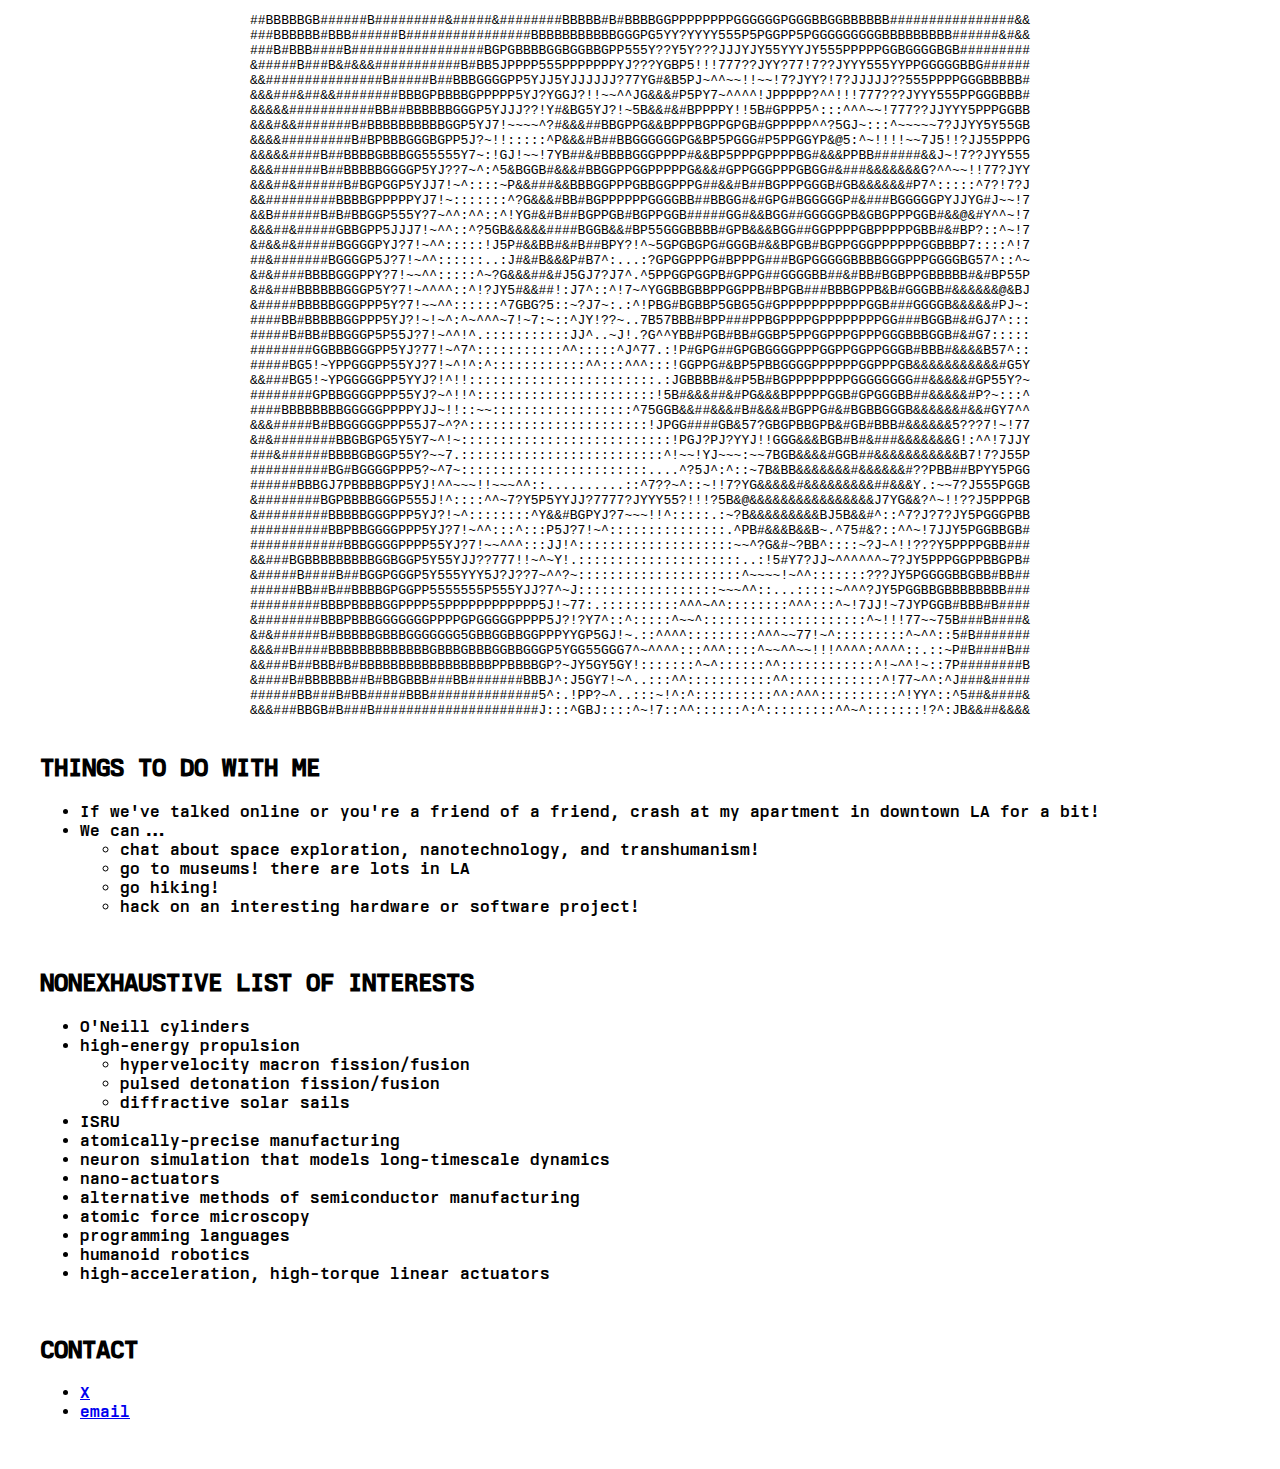
<file: index.html>
<!DOCTYPE html>
<html>
  <head>
    <title>hyperturing.com</title>
    <link rel="stylesheet" href="static/style.css" />
  </head>
  <body>
    <pre class="profile-ascii">##BBBBBGB######B#########&#####&########BBBBB#B#BBBBGGPPPPPPPPGGGGGGPGGGBBGGBBBBBB################&&
###BBBBBB#BBB######B################BBBBBBBBBBBGGGPG5YY?YYYY555P5PGGPP5PGGGGGGGGGBBBBBBBBB######&#&&
###B#BBB####B#################BGPGBBBBGGBGGBBGPP555Y??Y5Y???JJJYJY55YYYJY555PPPPPGGBGGGGBGB#########
&#####B###B&#&&&###########B#BB5JPPPP555PPPPPPPYJ???YGBP5!!!777??JYY?77!7??JYYY555YYPPGGGGGBBG######
&&###############B#####B##BBBGGGGPP5YJJ5YJJJJJJ?77YG#&B5PJ~^^~~!!~~!7?JYY?!7?JJJJJ??555PPPPGGGBBBBB#
&&&###&##&&########BBBGPBBBBGPPPPP5YJ?YGGJ?!!~~^^JG&&&#P5PY7~^^^^!JPPPPP?^^!!!777???JYYY555PPGGGBBB#
&&&&&###########BB##BBBBBBGGGP5YJJJ??!Y#&BG5YJ?!~5B&&#&#BPPPPY!!5B#GPPP5^:::^^^~~!777??JJYYY5PPPGGBB
&&&#&&#######B#BBBBBBBBBBGGP5YJ7!~~~~^?#&&&##BBGPPG&&BPPPBGPPGPGB#GPPPPP^^?5GJ~:::^~~~~~7?JJYY5Y55GB
&&&&#########B#BPBBBGGGBGPP5J?~!!:::::^P&&&#B##BBGGGGGGPG&BP5PGGG#P5PPGGYP&@5:^~!!!!~~7J5!!?JJ55PPPG
&&&&&####B##BBBBGBBBGG55555Y7~:!GJ!~~!7YB##&#BBBBGGGPPPP#&&BP5PPPGPPPPBG#&&&PPBB######&&J~!7??JYY555
&&&######B##BBBBBGGGGP5YJ??7~^:^5&BGGB#&&&#BBGGPPGGPPPPPG&&&#GPPGGGPPPGBGG#&###&&&&&&&G?^^~~!!77?JYY
&&&##&######B#BGPGGP5YJJ7!~^::::~P&&###&&BBBGGPPPGBBGGPPPG##&&#B##BGPPPGGGB#GB&&&&&&#P7^:::::^7?!7?J
&&#########BBBBGPPPPPYJ7!~:::::::^?G&&&#BB#BGPPPPPPGGGGBB##BBGG#&#GPG#BGGGGGP#&###BGGGGGPYJJYG#J~~!7
&&B######B#B#BBGGP555Y?7~^^:^^::^!YG#&#B##BGPPGB#BGPPGGB#####GG#&&BGG##GGGGGPB&GBGPPPGGB#&&@&#Y^^~!7
&&&##&#####GBBGPP5JJJ7!~^^::^?5GB&&&&&####BGGB&&#BP55GGGBBBB#GPB&&&BGG##GGPPPPGBPPPPPGBB#&#BP?::^~!7
&#&&#&#####BGGGGPYJ?7!~^^:::::!J5P#&&BB#&#B##BPY?!^~5GPGBGPG#GGGB#&&BPGB#BGPPGGGPPPPPPGGBBBP7::::^!7
##&#######BGGGGP5J?7!~^^::::::..:J#&#B&&&P#B7^:...:?GPGGPPPG#BPPPG###BGPGGGGGBBBBGGGPPPGGGGBG57^::^~
&#&####BBBBGGGPPY?7!~~^^:::::^~?G&&&##&#J5GJ7?J7^.^5PPGGPGGPB#GPPG##GGGGBB##&#BB#BGBPPGBBBBB#&#BP55P
&#&###BBBBBBGGGP5Y?7!~^^^^::^!?JY5#&&##!:J7^::^!7~^YGGBBGBBPPGGPPB#BPGB###BBBGPPB&B#GGGBB#&&&&&&@&BJ
&#####BBBBBGGGPPP5Y?7!~~^^::::::^7GBG?5::~?J7~:.:^!PBG#BGBBP5GBG5G#GPPPPPPPPPPPGGB###GGGGB&&&&&#PJ~:
####BB#BBBBBGGPPP5YJ?!~!~^:^~^^^~7!~7:~::^JY!??~..7B57BBB#BPP###PPBGPPPPGPPPPPPPPGG###BGGB#&#GJ7^:::
#####B#BB#BBGGGP5P55J?7!~^^!^.:::::::::::JJ^..~J!.?G^^YBB#PGB#BB#GGBP5PPGGPPPGPPPGGGBBBGGB#&#G7:::::
########GGBBBGGGPP5YJ?77!~^7^:::::::::::^^:::::^J^77.:!P#GPG##GPGBGGGGPPPGGPPGGPPGGGB#BBB#&&&&B57^::
#####BG5!~YPPGGGPP55YJ?7!~^!^:^::::::::::::^^:::^^^:::!GGPPG#&BP5PBBGGGGPPPPPPGGPPPGB&&&&&&&&&&&#G5Y
&&###BG5!~YPGGGGGPP5YYJ?!^!!::::::::::::::::::::::::.:JGBBBB#&#P5B#BGPPPPPPPPGGGGGGGG##&&&&&#GP55Y?~
########GPBBGGGGPPP55YJ?~^!!^:::::::::::::::::::::::!5B#&&&##&#PG&&&BPPPPPGGB#GPGGGBB##&&&&&#P?~:::^
####BBBBBBBBGGGGGPPPPYJJ~!!::~~::::::::::::::::::^75GGB&&##&&&#B#&&&#BGPPG#&#BGBBGGGB&&&&&&#&&#GY7^^
&&&#####B#BBGGGGGPPP55J7~^?^:::::::::::::::::::::::!JPGG####GB&57?GBGPBBGPB&#GB#BBB#&&&&&&5???7!~!77
&#&########BBGBGPG5Y5Y7~^!~:::::::::::::::::::::::::::!PGJ?PJ?YYJ!!GGG&&&BGB#B#&###&&&&&&&G!:^^!7JJY
###&######BBBBGBGGP55Y?~~7.::::::::::::::::::::::::::^!~~!YJ~~~:~~7BGB&&&&#GGB##&&&&&&&&&&&B7!7?J55P
##########BG#BGGGGPPP5?~^7~::::::::::::::::::::::::....^?5J^:^::~7B&BB&&&&&&&#&&&&&&#??PBB##BPYY5PGG
######BBBGJ7PBBBBGPP5YJ!^^~~~!!~~~^^::..........::^7??~^::~!!7?YG&&&&&#&&&&&&&&&##&&&Y.:~~7?J555PGGB
&########BGPBBBBGGGP555J!^::::^^~7?Y5P5YYJJ?7777?JYYY55?!!!?5B&@&&&&&&&&&&&&&&&&J7YG&&?^~!!??J5PPPGB
&#########BBBBBGGGPPP5YJ?!~^::::::::^Y&&#BGPYJ?7~~~!!^:::::.:~?B&&&&&&&&&BJ5B&&#^::^7?J?7?JY5PGGGPBB
##########BBPBBGGGGPPP5YJ?7!~^^:::^:::P5J?7!~^:::::::::::::::.^PB#&&&B&&B~.^75#&?::^^~!7JJY5PGGBBGB#
############BBBGGGGPPPP55YJ?7!~~^^^:::JJ!^::::::::::::::::::::~~^?G&#~?BB^::::~?J~^!!???Y5PPPPGBB###
&&###BGBBBBBBBBBGGBGGP5Y55YJJ??777!!~^~Y!.:::::::::::::::::::::..:!5#Y7?JJ~^^^^^^~7?JY5PPPGGPPBBGPB#
&#####B####B##BGGPGGGP5Y555YYY5J?J??7~^^?~:::::::::::::::::::::^~~~~!~^^:::::::???JY5PGGGGBBGBB#BB##
######BB##B##BBBBGPGGPP5555555P555YJJ?7^~J::::::::::::::::::~~~^^::...:::::~^^^?JY5PGGBBGBBBBBBBB###
#########BBBPBBBBGGPPPP55PPPPPPPPPPPP5J!~77:.::::::::::^^^~^^::::::::^^^:::^~!7JJ!~7JYPGGB#BBB#B####
&########BBBPBBBGGGGGGGPPPPGPGGGGGPPPP5J?!?Y7^::^:::::^~~^:::::::::::::::::::::^~!!!77~~75B###B####&
&#&######B#BBBBBGBBBGGGGGGG5GBBGGBBGGPPPYYGP5GJ!~.::^^^^:::::::::^^^~~77!~^:::::::::^~^^::5#B#######
&&&##B####BBBBBBBBBBBBBGBBBGBBBGGBBGGGP5YGG55GGG7^~^^^^:::^^^::::^~~^^~~!!!^^^^:^^^^::.::~P#B####B##
&&###B##BBB#B#BBBBBBBBBBBBBBBBBPPBBBBGP?~JY5GY5GY!:::::::^~^::::::^^::::::::::::^!~^^!~::7P########B
&####B#BBBBBB##B#BBGBBB###BB#######BBBJ^:J5GY7!~^..:::^^:::::::::::^^::::::::::::^!77~^^:^J###&#####
######BB###B#BB#####BBB##############5^:.!PP?~^..:::~!^:^::::::::::^^:^^^::::::::::^!YY^::^5##&####&
&&&###BBGB#B###B#####################J:::^GBJ::::^~!7::^^::::::^:^:::::::::^^~^:::::::!?^:JB&&##&&&&
    </pre>

    <div class="boxed">
      <h2>THINGS TO DO WITH ME</h2>
      <ul>
        <li>If we've talked online or you're a friend of a friend, crash at my apartment in downtown LA for a bit!</li>
        <li>We can...
          <ul>
            <li>chat about space exploration, nanotechnology, and transhumanism!</li>
            <li>go to museums! there are lots in LA</li>
            <li>go hiking!</li>
            <li>hack on an interesting hardware or software project!</li>
          </ul>
        </li>
      </ul>
    </div>
    <div class="boxed">
      <h2>NONEXHAUSTIVE LIST OF INTERESTS</h2>
      <ul>
        <li>O'Neill cylinders</li>
        <li>high-energy propulsion
          <ul>
            <li>hypervelocity macron fission/fusion</li>
            <li>pulsed detonation fission/fusion</li>
            <li>diffractive solar sails</li>
          </ul>
        </li>
        <li>ISRU</li>
        <li>atomically-precise manufacturing</li>
        <li>neuron simulation that models long-timescale dynamics</li>
        <li>nano-actuators</li>
        <li>alternative methods of semiconductor manufacturing</li>
        <li>atomic force microscopy</li>
        <li>programming languages</li>
        <li>humanoid robotics</li>
        <li>high-acceleration, high-torque linear actuators</li>
      </ul>
    </div>
    <div class="boxed">
        <h2>CONTACT</h2>
        <ul>
          <li><a href="https://x.com/hyprturing">X</a></li>
          <li><a href="mailto:lachlan@hyperturing.com">email</a></li>
        </ul>
    </div>
  </body>
<html>
</file>
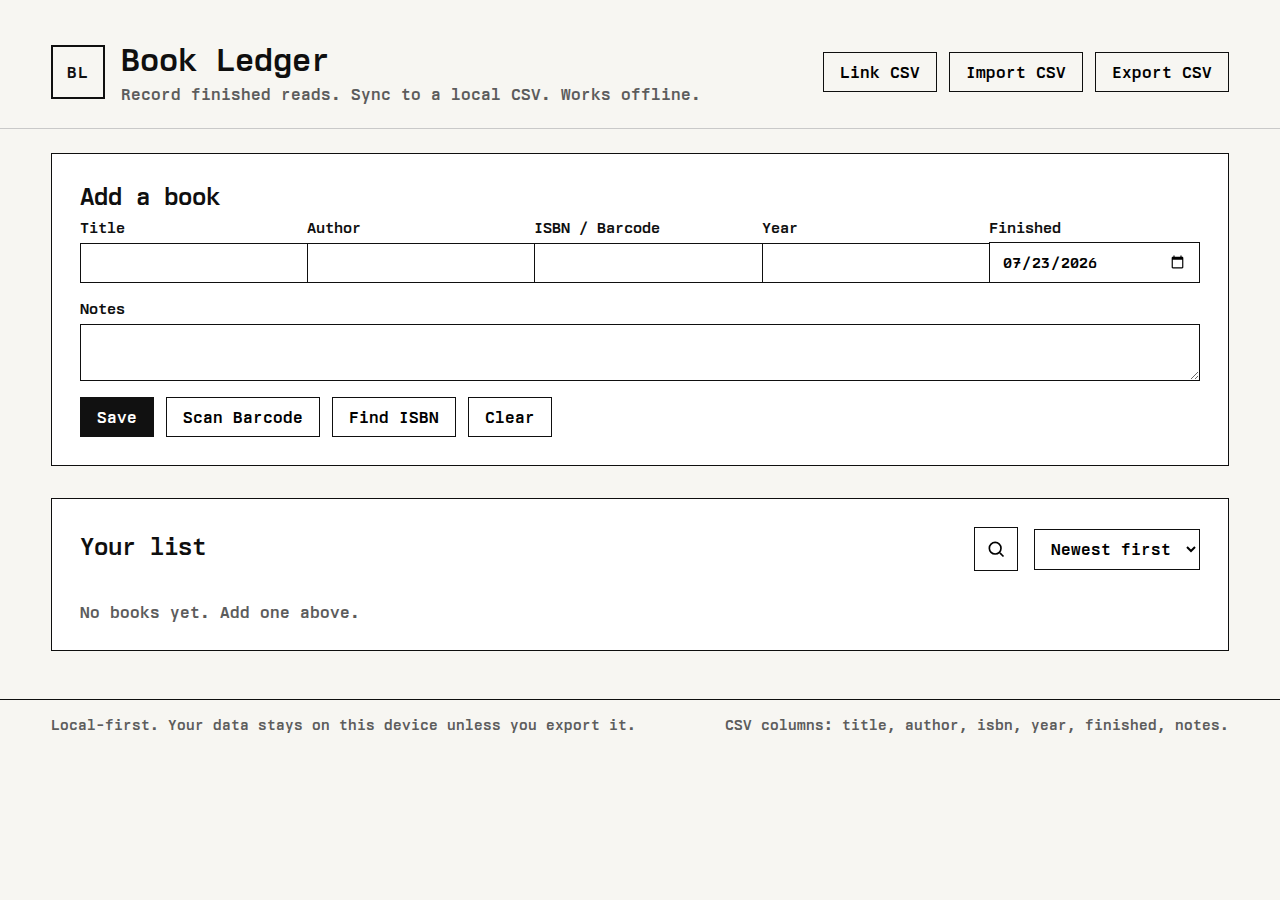
<file: library/index.html>
<!doctype html>
<html lang="en">
  <head>
    <meta charset="utf-8" />
    <meta name="viewport" content="width=device-width, initial-scale=1" />
    <title>Book Ledger</title>
    <meta name="theme-color" content="#f3efe7" />
    <link rel="manifest" href="manifest.json" />
    <link rel="icon" href="icons/icon.svg" type="image/svg+xml" />
    <link rel="stylesheet" href="styles.css" />
  </head>
  <body>
    <header class="site-header">
      <div class="brand">
        <div class="brand-mark">BL</div>
        <div>
          <h1>Book Ledger</h1>
          <p>Record finished reads. Sync to a local CSV. Works offline.</p>
        </div>
      </div>
      <div class="actions">
        <button id="installBtn" class="ghost" hidden>Install App</button>
        <button id="linkCsvBtn" class="ghost">Link CSV</button>
        <button id="importBtn" class="ghost">Import CSV</button>
        <button id="exportBtn" class="ghost">Export CSV</button>
        <input id="fileInput" type="file" accept=".csv" hidden />
      </div>
    </header>

    <main>
      <section class="panel">
        <h2>Add a book</h2>
        <form id="bookForm" autocomplete="off">
          <div class="grid">
            <label>
              Title
              <input id="title" name="title" required />
            </label>
            <label>
              Author
              <input id="author" name="author" />
            </label>
            <label>
              ISBN / Barcode
              <input id="isbn" name="isbn" />
            </label>
            <label>
              Year
              <input id="year" name="year" inputmode="numeric" />
            </label>
            <label>
              Finished
              <input id="finished" name="finished" type="date" />
            </label>
            <label class="wide">
              Notes
              <textarea id="notes" name="notes" rows="2"></textarea>
            </label>
          </div>
          <div class="form-actions">
            <button type="submit" class="primary">Save</button>
            <button type="button" id="scanBtn" class="ghost">Scan Barcode</button>
            <button type="button" id="lookupIsbnBtn" class="ghost">Find ISBN</button>
            <button type="reset" class="ghost">Clear</button>
          </div>
        </form>
      </section>

      <section class="panel">
        <div class="panel-header">
          <h2>Your list</h2>
          <div class="search" data-collapsed="true">
            <div class="search-group">
              <button id="searchToggle" class="ghost search-toggle" aria-label="Search">
                <svg viewBox="0 0 24 24" aria-hidden="true" focusable="false">
                  <circle cx="11" cy="11" r="7" stroke="currentColor" stroke-width="2" fill="none" />
                  <line x1="16.65" y1="16.65" x2="21" y2="21" stroke="currentColor" stroke-width="2" />
                </svg>
              </button>
              <input id="search" class="search-input" placeholder="Search title or author" />
            </div>
            <select id="sort">
              <option value="finished-desc">Newest first</option>
              <option value="finished-asc">Oldest first</option>
              <option value="title-asc">Title A-Z</option>
              <option value="title-desc">Title Z-A</option>
            </select>
          </div>
        </div>
        <div id="bookList" class="list"></div>
        <p id="emptyState" class="empty">No books yet. Add one above.</p>
      </section>
    </main>

    <footer class="site-footer">
      <span>Local-first. Your data stays on this device unless you export it.</span>
      <span>CSV columns: title, author, isbn, year, finished, notes.</span>
    </footer>

    <dialog id="scannerModal" class="scanner-modal">
      <div class="scanner-card">
        <div class="scanner-header">
          <div>
            <h2>Scan a barcode</h2>
            <p>Align the ISBN inside the frame.</p>
          </div>
          <button id="closeScanner" class="ghost">Close</button>
        </div>
        <div class="scanner-frame">
          <video id="scannerVideo" playsinline></video>
          <div class="scanner-reticle"></div>
        </div>
        <p id="scannerStatus" class="scanner-status">Starting camera...</p>
      </div>
    </dialog>

    <dialog id="isbnPickerModal" class="isbn-picker-modal">
      <div class="isbn-picker-card">
        <div class="scanner-header">
          <div>
            <h2>Select an ISBN</h2>
            <p>Pick the edition you want to add.</p>
          </div>
          <button id="closeIsbnPicker" class="ghost">Close</button>
        </div>
        <div id="isbnPickerList" class="isbn-picker-list"></div>
        <p id="isbnPickerEmpty" class="isbn-picker-empty">
          No ISBNs found for that search.
        </p>
      </div>
    </dialog>

    <script src="vendor/zxing.min.js"></script>
    <script src="app.js"></script>
  </body>
</html>
</file>
<file: static/style.css>
@font-face {
  font-family: "Berkeley Mono Variable Regular";
  src: url("BerkeleyMonoVariable-Regular.woff2");
}

html {
  font-family: "Berkeley Mono Variable Regular", sans-serif;
}

.profile-ascii {
  text-align: center;
}

.boxed {
  margin: 0em 1em 1em;
  padding: 0em 1em 1em;
}
</file>
<file: library/styles.css>
@font-face {
  font-family: "Berkeley Mono";
  src: url("BerkeleyMonoVariable-Regular.woff2") format("woff2");
  font-weight: 100 900;
  font-style: normal;
  font-display: swap;
}

:root {
  color-scheme: light;
  --ink: #0f0f0f;
  --muted: #5c5c5c;
  --paper: #f7f6f2;
  --card: #ffffff;
  --accent: #111111;
  --accent-deep: #000000;
  --line: #c9c9c9;
  --shadow: none;
}

* {
  box-sizing: border-box;
}

body {
  margin: 0;
  font-family: "Berkeley Mono", ui-monospace, SFMono-Regular, Menlo, Monaco,
    Consolas, "Liberation Mono", "Courier New", monospace;
  color: var(--ink);
  background: var(--paper);
  min-height: 100vh;
}

.site-header {
  display: flex;
  flex-wrap: wrap;
  gap: 1.5rem;
  align-items: center;
  justify-content: space-between;
  padding: 2.5rem clamp(1.5rem, 4vw, 4rem) 1.5rem;
  border-bottom: 1px solid var(--line);
}

.brand {
  display: flex;
  gap: 1rem;
  align-items: center;
}

.brand-mark {
  width: 54px;
  height: 54px;
  border: 2px solid var(--ink);
  display: grid;
  place-items: center;
  font-family: "Berkeley Mono", ui-monospace, SFMono-Regular, Menlo, Monaco,
    Consolas, "Liberation Mono", "Courier New", monospace;
  font-weight: 700;
  letter-spacing: 0.08em;
}

h1,
h2 {
  font-family: "Berkeley Mono", ui-monospace, SFMono-Regular, Menlo, Monaco,
    Consolas, "Liberation Mono", "Courier New", monospace;
  margin: 0 0 0.4rem;
}

p {
  margin: 0;
  color: var(--muted);
}

.actions {
  display: flex;
  gap: 0.75rem;
  flex-wrap: wrap;
}

button,
input,
select,
textarea {
  font: inherit;
}

button {
  border: 1px solid var(--ink);
  background: var(--card);
  padding: 0.6rem 1rem;
  border-radius: 0;
  cursor: pointer;
  transition: transform 0.2s ease;
}

button:hover {
  transform: translateY(-1px);
}

button.primary {
  background: var(--accent);
  color: #ffffff;
  border-color: var(--accent);
}

button.ghost {
  background: transparent;
}

main {
  padding: 1.5rem clamp(1.5rem, 4vw, 4rem) 3rem;
  display: grid;
  gap: 2rem;
}

.panel {
  background: var(--card);
  border: 1px solid var(--ink);
  border-radius: 0;
  padding: 1.75rem;
  box-shadow: var(--shadow);
}

.panel-header {
  display: flex;
  flex-wrap: wrap;
  justify-content: space-between;
  gap: 1rem;
  align-items: center;
}

.grid {
  display: grid;
  grid-template-columns: repeat(auto-fit, minmax(200px, 1fr));
  gap: 1rem;
}

label {
  display: grid;
  gap: 0.35rem;
  font-size: 0.95rem;
}

input,
select,
textarea {
  border: 1px solid var(--ink);
  border-radius: 0;
  padding: 0.55rem 0.75rem;
  background: #ffffff;
}

textarea {
  resize: vertical;
}

label.wide {
  grid-column: 1 / -1;
}

.form-actions {
  margin-top: 1rem;
  display: flex;
  gap: 0.75rem;
  align-items: center;
}

.search {
  display: flex;
  gap: 0.75rem;
  flex-wrap: nowrap;
  align-items: center;
  flex: 1 1 420px;
  justify-content: flex-end;
}

.search-group {
  display: flex;
  align-items: center;
  gap: 0.25rem;
}

.search input,
.search select {
  min-width: 0;
}

.search-toggle {
  width: 44px;
  height: 44px;
  display: grid;
  place-items: center;
  padding: 0;
  border-radius: 0;
}

.search-toggle svg {
  width: 20px;
  height: 20px;
}

.search-input {
  width: 240px;
  min-width: 0;
  transition: width 0.2s ease, opacity 0.2s ease;
}

.search[data-collapsed="true"] .search-input {
  width: 0;
  padding: 0;
  border-width: 0;
  opacity: 0;
  pointer-events: none;
}

.search select {
  flex: 0 0 auto;
}

@media (max-width: 900px) {
  .search {
    flex-wrap: wrap;
    justify-content: flex-start;
  }

  .search-group {
    width: 100%;
  }

  .search-input {
    width: 100%;
  }
}

.list {
  display: grid;
  grid-template-columns: repeat(auto-fit, minmax(220px, 1fr));
  gap: 1rem;
  margin-top: 1rem;
  justify-content: start;
}


.card {
  border: 1px solid var(--ink);
  border-radius: 0;
  padding: 1rem 1.25rem;
  background: #ffffff;
  display: grid;
  gap: 0.75rem;
  min-width: 0;
}

.card-body {
  display: grid;
  gap: 1rem;
  justify-items: center;
  text-align: center;
  min-width: 0;
}

.card-cover {
  width: min(140px, 100%);
  aspect-ratio: 2 / 3;
  border-radius: 0;
  border: 1px solid var(--ink);
  object-fit: cover;
  background: #f1f1f1;
}

.card h3 {
  margin: 0;
  font-family: "Berkeley Mono", ui-monospace, SFMono-Regular, Menlo, Monaco,
    Consolas, "Liberation Mono", "Courier New", monospace;
  font-size: 1.1rem;
  word-break: break-word;
}

.card-meta {
  display: flex;
  flex-wrap: wrap;
  gap: 0.75rem;
  color: var(--muted);
  font-size: 0.95rem;
  justify-content: center;
  word-break: break-word;
}

.card-actions {
  display: flex;
  gap: 0.5rem;
  justify-content: center;
}

.empty {
  margin-top: 1rem;
  color: var(--muted);
}

.site-footer {
  padding: 1rem clamp(1.5rem, 4vw, 4rem) 2rem;
  display: flex;
  flex-wrap: wrap;
  justify-content: space-between;
  gap: 0.75rem;
  border-top: 1px solid var(--ink);
  color: var(--muted);
  font-size: 0.9rem;
}

.scanner-modal {
  border: none;
  padding: 0;
  background: transparent;
  max-width: none;
}

.scanner-modal::backdrop {
  background: rgba(15, 15, 15, 0.6);
}

.isbn-picker-modal {
  border: none;
  padding: 0;
  background: transparent;
  max-width: none;
}

.isbn-picker-modal::backdrop {
  background: rgba(15, 15, 15, 0.6);
}

.scanner-card {
  background: var(--card);
  border: 1px solid var(--ink);
  border-radius: 0;
  padding: 1.5rem;
  box-shadow: var(--shadow);
  width: min(680px, 92vw);
  margin: auto;
  display: grid;
  gap: 1rem;
}

.isbn-picker-card {
  background: var(--card);
  border: 1px solid var(--ink);
  border-radius: 0;
  padding: 1.5rem;
  box-shadow: var(--shadow);
  width: min(760px, 92vw);
  margin: auto;
  display: grid;
  gap: 1rem;
}

.isbn-picker-list {
  display: grid;
  gap: 0.75rem;
  max-height: min(60vh, 520px);
  overflow: auto;
  padding-right: 0.25rem;
}

.isbn-picker-empty {
  margin: 0;
  color: var(--muted);
  font-size: 0.95rem;
}

.isbn-option {
  display: grid;
  grid-template-columns: auto 1fr;
  gap: 0.75rem;
  align-items: center;
  text-align: left;
  padding: 0.75rem;
  border: 1px solid var(--ink);
  background: #ffffff;
}

.isbn-option:hover {
  border-color: var(--ink);
  transform: translateY(-1px);
  box-shadow: var(--shadow);
}

.isbn-option img {
  width: 56px;
  height: 84px;
  object-fit: cover;
  border: 1px solid #d1c7ba;
  background: #f3ede3;
}

.isbn-option-title {
  font-weight: 600;
  margin: 0;
}

.isbn-option-meta {
  margin: 0.15rem 0 0;
  color: var(--muted);
  font-size: 0.9rem;
}

.scanner-header {
  display: flex;
  justify-content: space-between;
  align-items: center;
  gap: 1rem;
}

.scanner-frame {
  position: relative;
  border-radius: 0;
  overflow: hidden;
  border: 1px solid var(--ink);
  background: #111111;
  aspect-ratio: 4 / 3;
}

.scanner-frame video {
  width: 100%;
  height: 100%;
  object-fit: cover;
}

.scanner-reticle {
  position: absolute;
  inset: 14%;
  border: 2px dashed rgba(255, 255, 255, 0.8);
  border-radius: 0;
  box-shadow: 0 0 0 200vmax rgba(15, 15, 15, 0.35);
  pointer-events: none;
}

.scanner-status {
  color: var(--muted);
  margin: 0;
}

@media (max-width: 640px) {
  .site-header {
    padding-top: 2rem;
  }

  button {
    width: 100%;
  }

  .actions,
  .search,
  .form-actions {
    width: 100%;
  }

  .panel {
    padding: 1.25rem;
  }

  .list {
    grid-template-columns: 1fr;
  }

  .list > .card {
    width: 100%;
  }

  .card-body {
    grid-template-columns: 90px 1fr;
    justify-items: start;
    text-align: left;
    align-items: start;
  }

  .card-cover {
    width: 90px;
  }

  .card-meta,
  .card-actions {
    justify-content: flex-start;
  }
}

@media (prefers-reduced-motion: reduce) {
  * {
    transition: none !important;
  }
}
</file>
